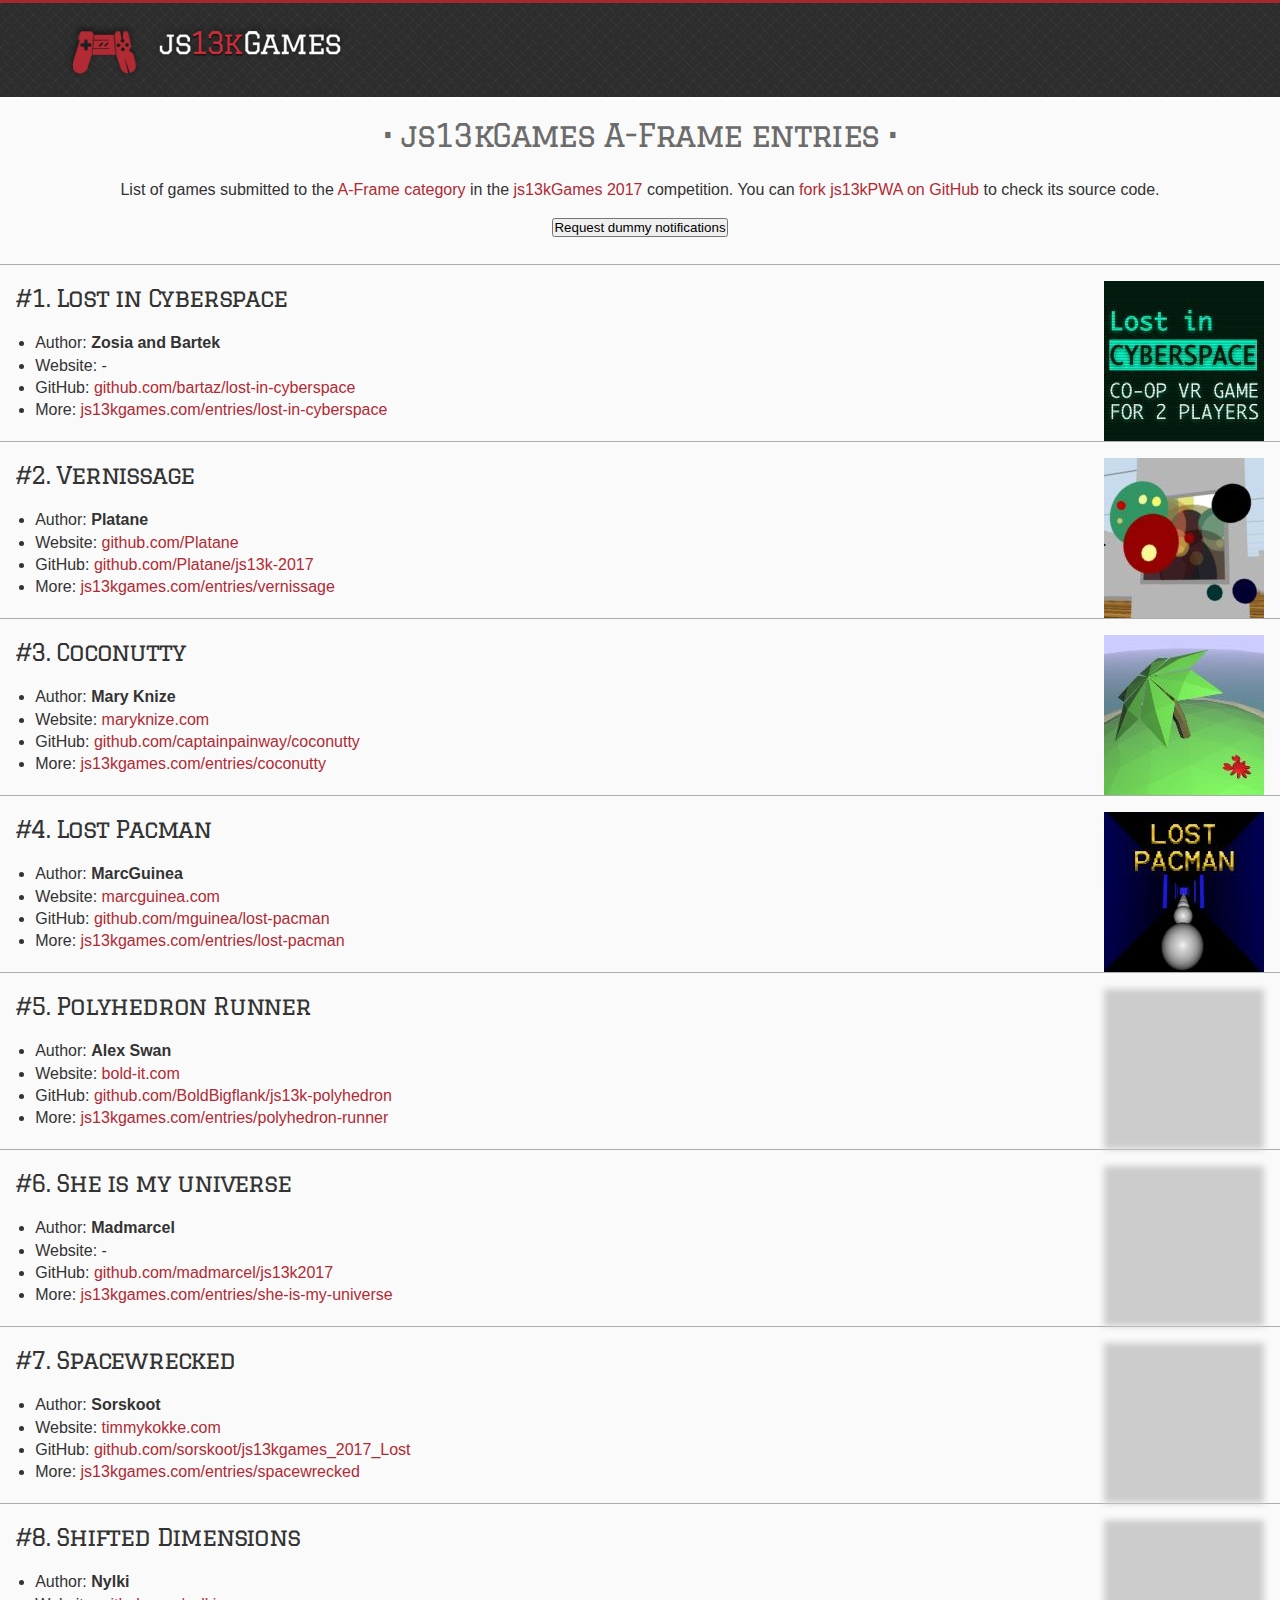
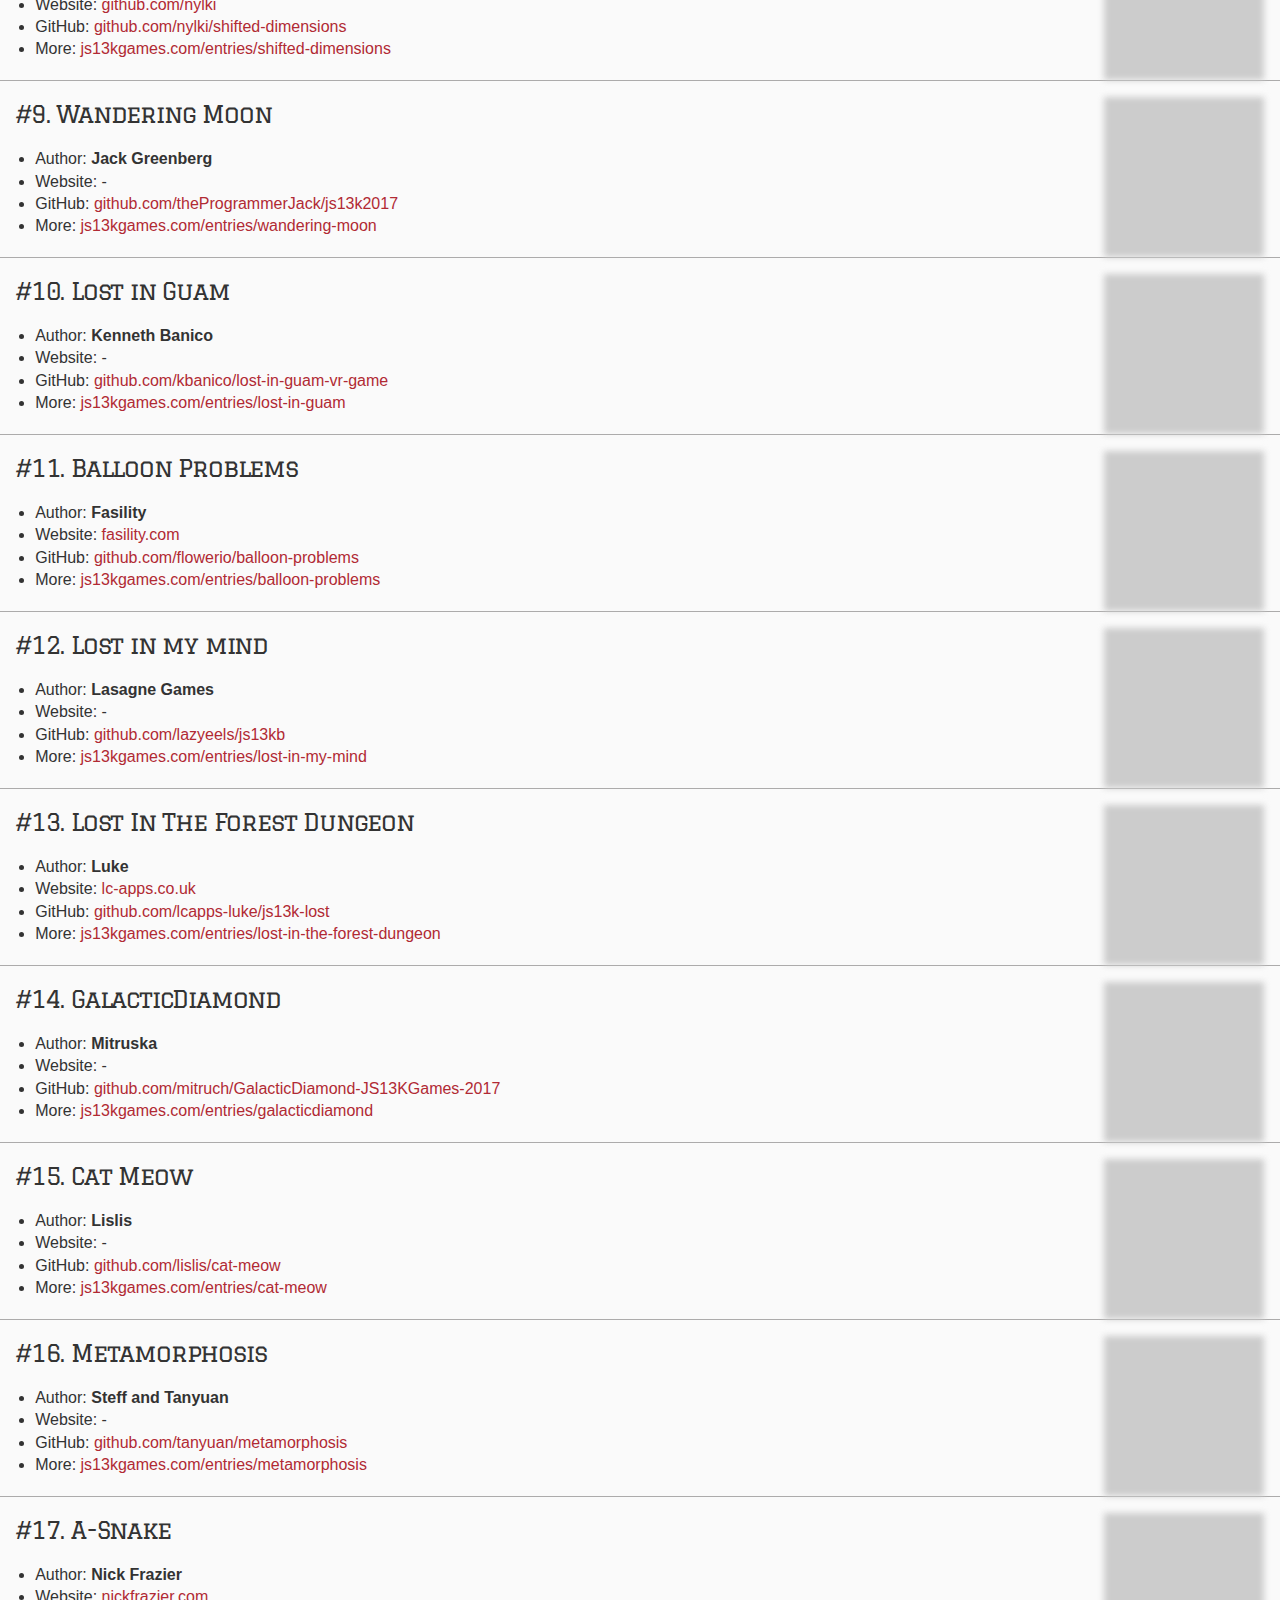
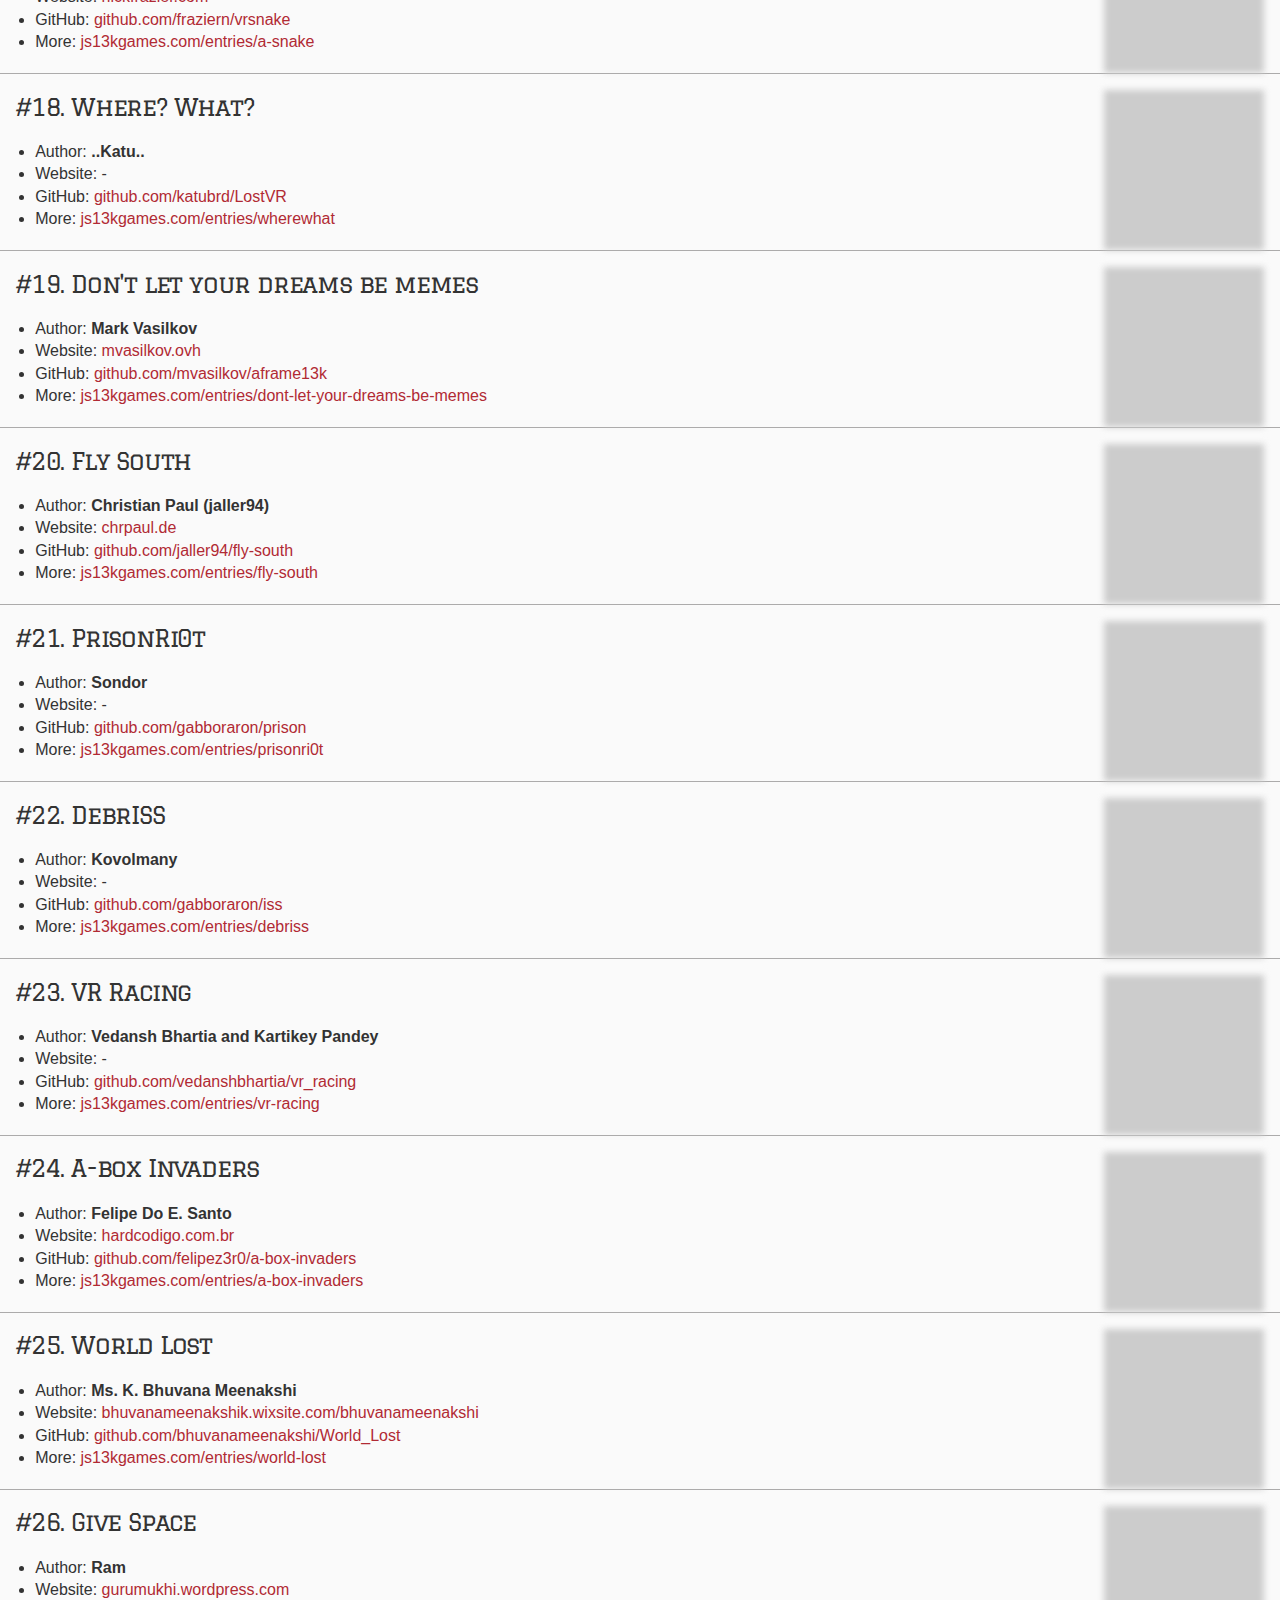
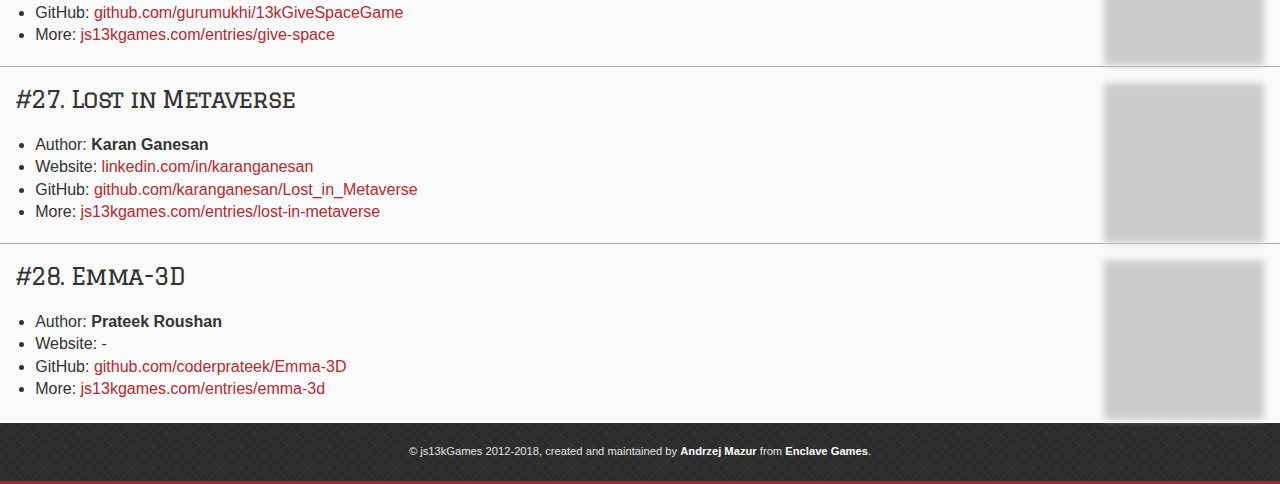
<file: index.html>
<!DOCTYPE html>
<html lang="en">
  <head>
    <meta charset="utf-8" />
    <title>js13kGames A-Frame entries</title>
    <meta
      name="description"
      content="A list of A-Frame entries submitted to the js13kGames 2017 competition, used as an example for the MDN articles about Progressive Web Apps."
    />
    <meta name="author" content="end3r" />
    <meta name="theme-color" content="#B12A34" />
    <meta name="viewport" content="width=device-width, initial-scale=1" />
    <meta property="og:image" content="icons/icon-512.png" />
    <link rel="shortcut icon" href="favicon.ico" />
    <link rel="stylesheet" href="style.css" />
    <link rel="manifest" href="js13kpwa.webmanifest" />
    <script src="data/games.js" defer></script>
    <script src="app.js" defer></script>
    <!-- OneSignal用のコードを追加 -->
    <script src="https://cdn.onesignal.com/sdks/web/v16/OneSignalSDK.page.js" defer></script>
		<script>
			window.OneSignalDeferred = window.OneSignalDeferred || [];
			OneSignalDeferred.push(async function(OneSignal) {
				await OneSignal.init({
					appId: "479d82a4-666e-4214-869a-de23afe84178",
					safari_web_id: "web.onesignal.auto.613528e9-2930-4b07-a098-5a9518822d98",
					notifyButton: {
						enable: true,
					},
				});
        debug: true
			});
		</script>
  </head>
  <body>
    <header>
      <p>
        <a class="logo" href="http://js13kgames.com"
          ><img src="img/js13kgames.png" alt="js13kGames"
        /></a>
      </p>
    </header>
    <main>
      <h1>js13kGames A-Frame entries</h1>
      <p class="description">
        List of games submitted to the
        <a href="http://js13kgames.com/aframe">A-Frame category</a> in the
        <a href="http://2017.js13kgames.com">js13kGames 2017</a> competition.
        You can
        <a href="https://github.com/mdn/pwa-examples/blob/master/js13kpwa"
          >fork js13kPWA on GitHub</a
        >
        to check its source code.
      </p>
      <button id="notifications">Request dummy notifications</button>
      <section id="content"></section>
    </main>
    <footer>
      <p>
        &copy; js13kGames 2012-2018, created and maintained by
        <a href="http://end3r.com">Andrzej Mazur</a> from
        <a href="http://enclavegames.com">Enclave Games</a>.
      </p>
    </footer>
  </body>
</html>
</file>
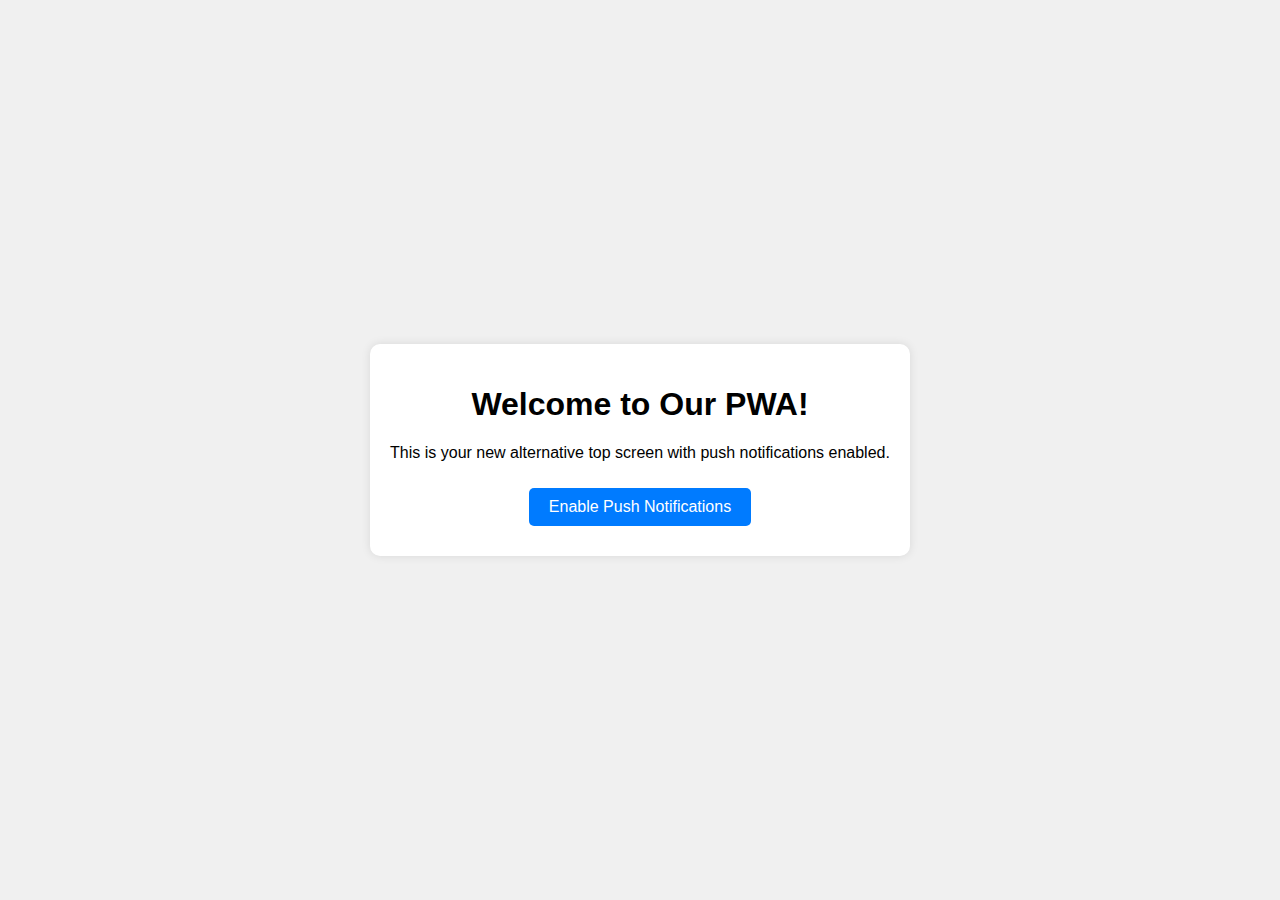
<file: onboarding.html>
<!DOCTYPE html>
<html lang="en">
  <head>
    <meta charset="UTF-8" />
    <meta name="viewport" content="width=device-width, initial-scale=1.0" />
    <title>Welcome to Our PWA</title>
    <link rel="manifest" href="js13kpwa.webmanifest.onb" />
    <script
      src="https://cdn.onesignal.com/sdks/web/v16/OneSignalSDK.page.js"
      defer
    ></script>
    <script>
      window.OneSignalDeferred = window.OneSignalDeferred || [];
      OneSignalDeferred.push(async function (OneSignal) {
        await OneSignal.init({
          appId: "479d82a4-666e-4214-869a-de23afe84178",
          safari_web_id:
            "web.onesignal.auto.613528e9-2930-4b07-a098-5a9518822d98",
          notifyButton: {
            enable: true,
          },
        });
        debug: true;
      });
    </script>
    <style>
      body {
        font-family: Arial, sans-serif;
        display: flex;
        justify-content: center;
        align-items: center;
        height: 100vh;
        margin: 0;
        background-color: #f0f0f0;
      }
      .onboarding-container {
        text-align: center;
        padding: 20px;
        background-color: white;
        border-radius: 10px;
        box-shadow: 0 0 10px rgba(0, 0, 0, 0.1);
      }
      button {
        padding: 10px 20px;
        font-size: 16px;
        background-color: #007bff;
        color: white;
        border: none;
        border-radius: 5px;
        cursor: pointer;
        margin: 10px;
      }
    </style>
  </head>
  <body>
    <div class="onboarding-container">
      <h1>Welcome to Our PWA!</h1>
      <p>
        This is your new alternative top screen with push notifications enabled.
      </p>
      <button id="enable-notifications">Enable Push Notifications</button>
    </div>
    <script src="onboarding.js"></script>
    <script>
      // PWAのインストールを促すコード（必要に応じて）
      let deferredPrompt;
      window.addEventListener("beforeinstallprompt", (e) => {
        e.preventDefault();
        deferredPrompt = e;
        // インストールを促すUIを表示
      });

      // プッシュ通知を有効にするボタンのイベントリスナー
      document
        .getElementById("enable-notifications")
        .addEventListener("click", () => {
          OneSignal.push(function () {
            OneSignal.showNativePrompt();
          });
        });
    </script>
  </body>
</html>
</file>
<file: style.css>
@font-face {
	font-family: 'Graduate';
	font-style: normal;
	font-weight: 400;
	src: local('Graduate'),
		local('Graduate-Regular'),
		url(fonts/graduate.eot) format('embedded-opentype'),
		url(fonts/graduate.ttf) format('truetype'),
		url(fonts/graduate.woff) format('woff');
}
* {
	margin: 0;
	padding: 0;
}
html {
	font-size: 62.5%;
}
body {
	background: #efefef;
	font: normal 1.6em Helvetica, Arial, sans-serif;
	line-height: 1.6;
	color: #333;
	position: relative;
}
h1, h3 {
	font-family: "Graduate", "Times New Roman", Verdana;
	font-weight: normal;
	margin-top: 0;
	letter-spacing: -0.05em;
}
h1 {
	font-size: 2em;
	line-height: 1.2em;
	padding: 0.5em 0.3em 0.2em 0.3em;
	text-align: center;
	color: #6c6b6b;
}
h1:before {
	content: " • ";
}
h1:after {
	content: " • ";
}
h3 {
	font-size: 1.5em;
	line-height: 1em;
	padding-top: 0.2em;
	margin-bottom: 0.8em;
}
a {
	text-decoration: none;
	color: #b12a34;
}
header {
	background: #2d2d2d url(img/bg.png) repeat;
	border-top: 0.2em solid #a52730;
	border-bottom: 0.2em solid #fff;
}
header p {
	width: 90%;
	margin: 1em auto;
	position: relative;
}
header img {
	display: block;
	width: 50%;
	min-width: 150px;
	max-width: 295px;	
}
.description {
	text-align: center;
	padding: 1em;
}
button {
	display: block;
	margin: 0 auto 2em;
}
main {
	width: 100%;
	background: #fafafa;
}
main a:hover {
	text-decoration: none;
	border-bottom: 1px solid #b12a34;
}
main p {
	padding-bottom: 1.5em;
}
main ul {
	padding: 0.2em;
}
main li {
	line-height: 1.4em;
	margin-left: 1em;
}
main img {
	float: right;
	width: 30%;
	min-width: 80px;
	max-width: 160px;
	padding-bottom: 1em;
}
article {
	border-top: 0.1em solid #acabab;
	padding: 1em;
}
article img[data-src] {
	filter: blur(0.2em);
}
article img {
	filter: blur(0em);
	transition: filter 0.5s;
}
footer {
	background: #2d2d2d url(img/bg.png) repeat;
	border-top: 0.2em solid #fff;
	border-bottom: 0.2em solid #a52730;
}
footer p {
	width: 90%;
	margin: 0 auto;
	color: #e2e2e2;
	font-size: 0.7em;
	padding: 2em 0;
	position: relative;
	text-align: center;
	line-height: 1.2;
}
footer a {
	color: #fff;
	font-weight: bold;
}
</file>
